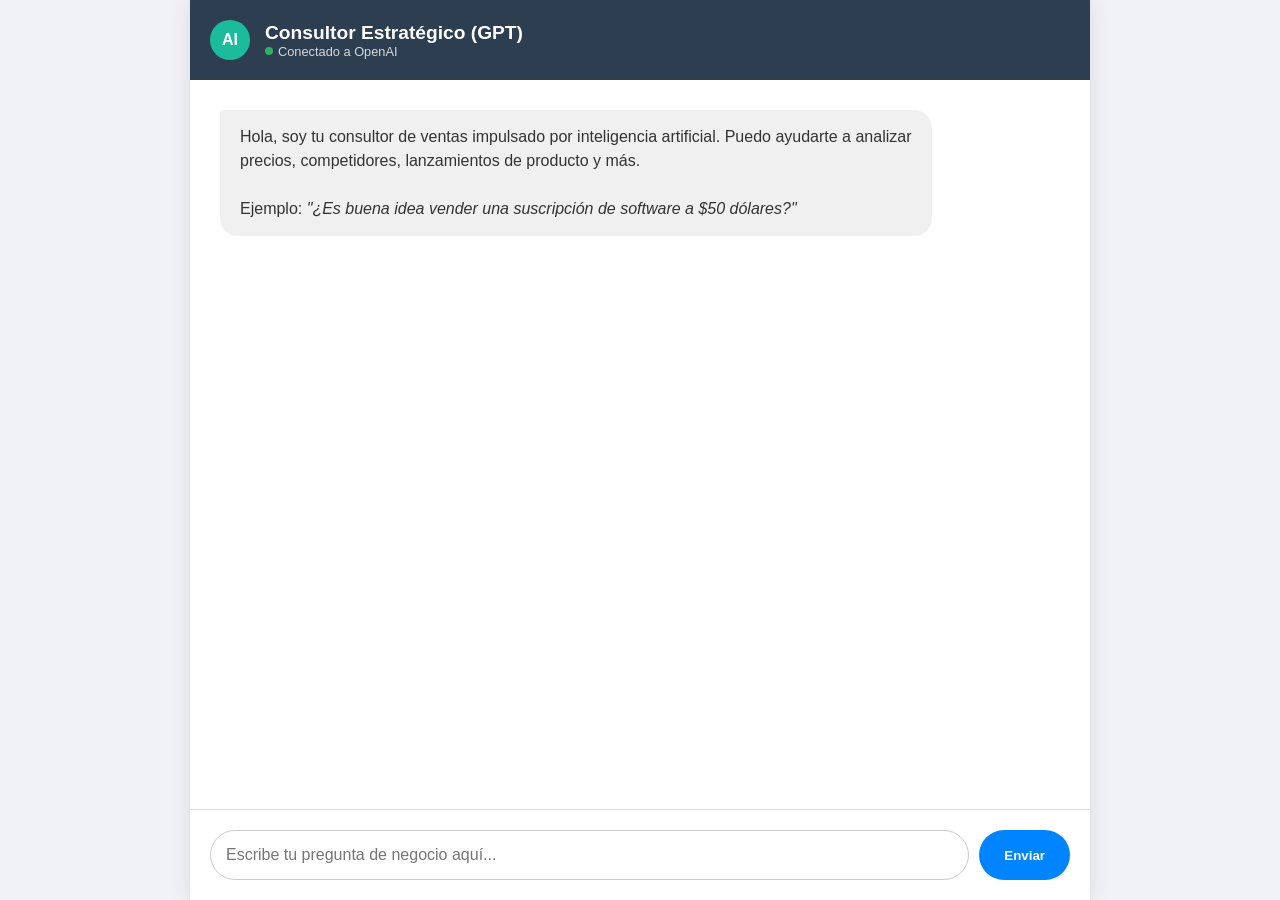
<file: codigo.html>
<!DOCTYPE html>
<html lang="es">
<head>
    <meta charset="UTF-8">
    <meta name="viewport" content="width=device-width, initial-scale=1.0">
    <title>Asistente de Ventas con IA Real</title>
    <style>
        /* --- ESTILOS GENERALES --- */
        body, html {
            margin: 0;
            padding: 0;
            height: 100%;
            font-family: 'Segoe UI', Helvetica, Arial, sans-serif;
            background-color: #f0f2f5;
        }

        .main-container {
            display: flex;
            flex-direction: column;
            height: 100%;
            max-width: 900px;
            margin: 0 auto;
            background: white;
            box-shadow: 0 0 20px rgba(0,0,0,0.1);
        }

        /* Cabecera */
        header {
            background: #2c3e50;
            color: white;
            padding: 20px;
            display: flex;
            align-items: center;
            justify-content: space-between;
        }
        .bot-avatar {
            width: 40px;
            height: 40px;
            background: #1abc9c;
            border-radius: 50%;
            display: flex;
            align-items: center;
            justify-content: center;
            font-weight: bold;
            margin-right: 15px;
        }
        .status-indicator {
            font-size: 0.8rem;
            opacity: 0.8;
            display: flex;
            align-items: center;
            gap: 5px;
        }
        .status-dot {
            width: 8px;
            height: 8px;
            background-color: #2ecc71;
            border-radius: 50%;
        }

        /* Área de Mensajes */
        #chat-history {
            flex: 1;
            padding: 30px;
            overflow-y: auto;
            background-color: #fff;
            display: flex;
            flex-direction: column;
            gap: 20px;
        }

        /* Estilos de Burbujas */
        .message-row {
            display: flex;
            align-items: flex-start;
            margin-bottom: 10px;
        }
        .message-row.user {
            flex-direction: row-reverse;
        }

        .bubble {
            max-width: 80%;
            padding: 15px 20px;
            border-radius: 18px;
            line-height: 1.5;
            font-size: 1rem;
            position: relative;
            word-wrap: break-word;
        }
        
        .bot .bubble {
            background-color: #f1f0f0;
            color: #333;
            border-top-left-radius: 2px;
        }
        
        .user .bubble {
            background-color: #0084ff;
            color: white;
            border-top-right-radius: 2px;
        }

        /* Área de Input */
        .input-area {
            padding: 20px;
            background: white;
            border-top: 1px solid #ddd;
            display: flex;
            gap: 10px;
        }
        
        input[type="text"] {
            flex: 1;
            padding: 15px;
            border: 1px solid #ccc;
            border-radius: 25px;
            font-size: 1rem;
            outline: none;
            transition: border 0.3s;
        }
        input[type="text"]:focus {
            border-color: #0084ff;
        }

        button#send-btn {
            background: #0084ff;
            color: white;
            border: none;
            padding: 0 25px;
            border-radius: 25px;
            cursor: pointer;
            font-weight: bold;
            transition: background 0.3s;
        }
        button#send-btn:hover {
            background: #0066d6;
        }

        /* Animación de escribiendo */
        .typing-indicator {
            display: none;
            padding: 10px 15px;
            background: #f1f0f0;
            border-radius: 18px;
            width: fit-content;
            margin-bottom: 10px;
            margin-left: 30px; /* Alineado con el bot */
        }
        .dot {
            height: 7px;
            width: 7px;
            background-color: #aaa;
            border-radius: 50%;
            display: inline-block;
            animation: bounce 1.4s infinite ease-in-out both;
        }
        .dot:nth-child(1) { animation-delay: -0.32s; }
        .dot:nth-child(2) { animation-delay: -0.16s; }
        
        @keyframes bounce {
            0%, 80%, 100% { transform: scale(0); }
            40% { transform: scale(1); }
        }
    </style>
</head>
<body>

<div class="main-container">
    <header>
        <div style="display:flex; align-items:center;">
            <div class="bot-avatar">AI</div>
            <div>
                <h2 style="margin:0; font-size: 1.2rem;">Consultor Estratégico (GPT)</h2>
                <div class="status-indicator">
                    <span class="status-dot"></span> Conectado a OpenAI
                </div>
            </div>
        </div>
    </header>

    <div id="chat-history">
        <!-- Mensaje de bienvenida inicial -->
        <div class="message-row bot">
            <div class="bubble">
                Hola, soy tu consultor de ventas impulsado por inteligencia artificial. Puedo ayudarte a analizar precios, competidores, lanzamientos de producto y más.<br><br>
                Ejemplo: <em>"¿Es buena idea vender una suscripción de software a $50 dólares?"</em>
            </div>
        </div>
    </div>

    <!-- Indicador de "Escribiendo..." -->
    <div style="padding: 0 30px;">
        <div class="typing-indicator" id="typing-indicator">
            <span class="dot"></span>
            <span class="dot"></span>
            <span class="dot"></span>
        </div>
    </div>

    <div class="input-area">
        <input type="text" id="user-input" placeholder="Escribe tu pregunta de negocio aquí..." autocomplete="off">
        <button id="send-btn">Enviar</button>
    </div>
</div>

<script>
    // ==========================================
    // CONFIGURACIÓN DE LA API
    // ==========================================
    // 👇 PEGA AQUÍ TU NUEVA CLAVE DE OPENAI (ENTRE LAS COMILLAS)
    const API_KEY = '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'; 
    // ==========================================

    const chatHistory = document.getElementById('chat-history');
    const userInput = document.getElementById('user-input');
    const sendBtn = document.getElementById('send-btn');
    const typingIndicator = document.getElementById('typing-indicator');

    // Configuración inicial del "Cerebro" de la IA (System Prompt)
    let messages = [
        { role: "system", content: "Eres un experto consultor de ventas, marketing y estrategia de negocios con más de 20 años de experiencia. Hablas en español. Tus respuestas deben ser profesionales, estratégicas, concisas y directas. Usa negritas para resaltar puntos clave." }
    ];

    // --- EVENTOS ---
    userInput.addEventListener('keypress', (e) => {
        if (e.key === 'Enter') handleUserMessage();
    });
    sendBtn.addEventListener('click', handleUserMessage);

    // --- LÓGICA PRINCIPAL ---
    async function handleUserMessage() {
        const text = userInput.value.trim();
        if (!text) return;

        if (API_KEY === '') {
            addMessage("⚠️ Error: No has configurado tu API Key. Edita el archivo HTML y pega tu clave en la variable API_KEY.", 'bot');
            return;
        }

        // 1. Mostrar mensaje del usuario en pantalla
        addMessage(text, 'user');
        userInput.value = '';

        // 2. Guardar pregunta en el historial (memoria de la IA)
        messages.push({ role: "user", content: text });

        // 3. Mostrar animación de "pensando"
        showTyping(true);
        scrollToBottom();

        try {
            // 4. Llamar a OpenAI
            const botResponse = await callOpenAI();
            
            // 5. Mostrar respuesta y actualizar memoria
            showTyping(false);
            addMessage(botResponse, 'bot');
            messages.push({ role: "assistant", content: botResponse });
            scrollToBottom();

        } catch (error) {
            showTyping(false);
            console.error(error);
            let errorMsg = "Hubo un error al conectar. ";
            if(error.message.includes("401")) errorMsg += "La API Key es inválida o incorrecta.";
            else if(error.message.includes("429")) errorMsg += "Has superado tu límite de crédito o saldo en OpenAI.";
            else errorMsg += error.message;
            
            addMessage(errorMsg, 'bot');
        }
    }

    // --- FUNCIÓN DE CONEXIÓN CON OPENAI ---
    async function callOpenAI() {
       const url = "https://api.groq.com/openai/v1/chat/completions";

        const response = await fetch(url, {
            method: "POST",
            headers: {
                "Content-Type": "application/json",
                "Authorization": `Bearer ${API_KEY}`
            },
            body: JSON.stringify({
                model: "llama-3.1-8b-instant", // Usa 'gpt-4' o 'gpt-4o-mini' si tienes acceso
                messages: messages,
                temperature: 0.7
            })
        });

        if (!response.ok) {
            const errData = await response.json();
            throw new Error(errData.error?.message || `Error ${response.status}`);
        }

        const data = await response.json();
        return data.choices[0].message.content;
    }

    // --- FUNCIONES DE INTERFAZ ---
    function addMessage(htmlContent, sender) {
        const row = document.createElement('div');
        row.className = `message-row ${sender}`;
        
        const bubble = document.createElement('div');
        bubble.className = 'bubble';
        
        // Formateo básico: Convertir **negritas** de Markdown a <strong> y saltos de línea a <br>
        let formatted = htmlContent
            .replace(/\*\*(.*?)\*\*/g, '<strong>$1</strong>') // Negritas
            .replace(/\n/g, '<br>'); // Saltos de línea

        bubble.innerHTML = formatted; 
        row.appendChild(bubble);
        chatHistory.appendChild(row);
    }

    function showTyping(show) {
        typingIndicator.style.display = show ? 'block' : 'none';
    }

    function scrollToBottom() {
        chatHistory.scrollTop = chatHistory.scrollHeight;
    }
</script>

</body>
</html>
</file>
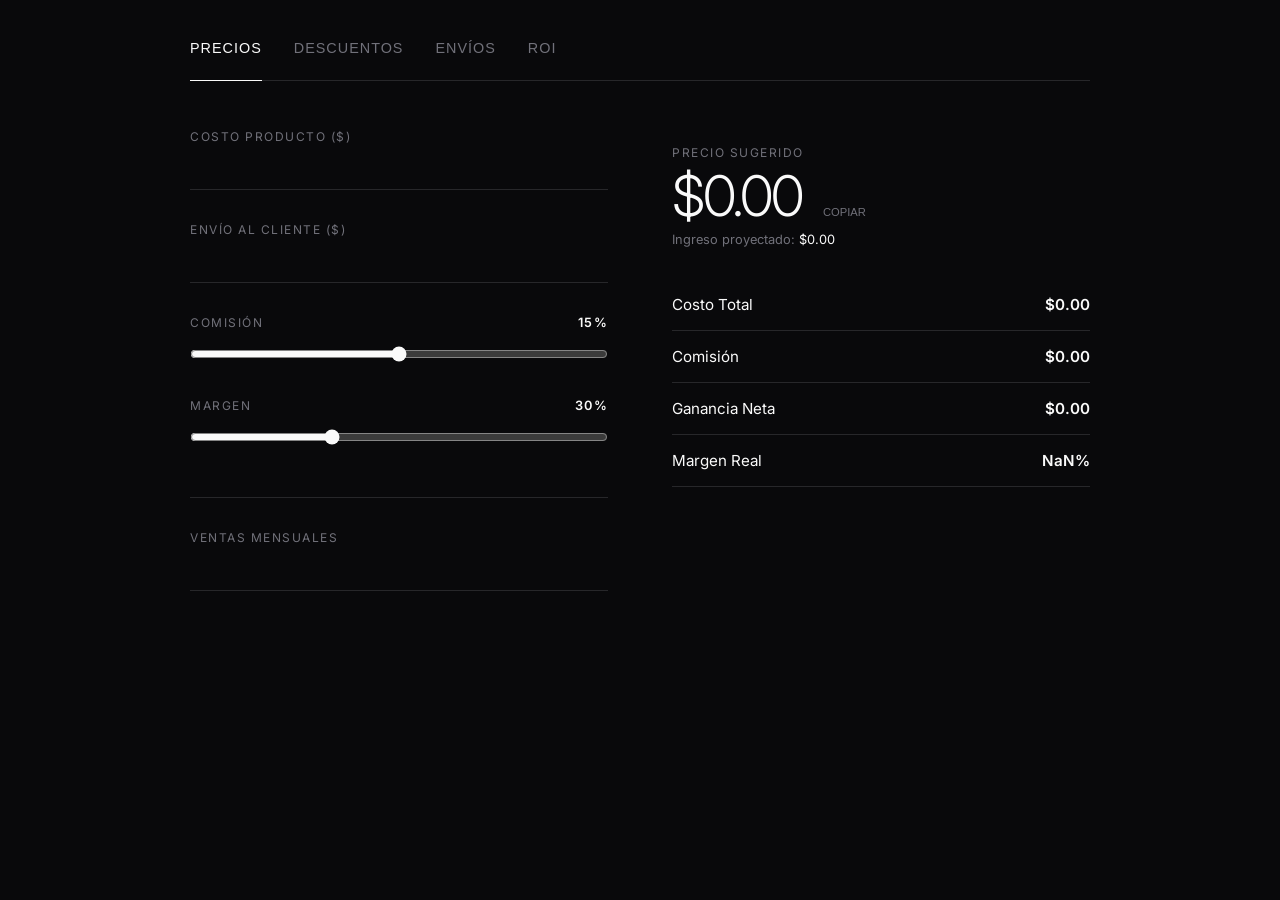
<file: herramientas.html>
<!DOCTYPE html>
<html lang="es">
<head>
  <meta charset="UTF-8">
  <meta name="viewport" content="width=device-width, initial-scale=1.0">
  <title>MarketShare</title>
  
  <!-- Fuente Limpia -->
  <link href="https://fonts.googleapis.com/css2?family=Inter:wght@300;400;600&display=swap" rel="stylesheet">

  <style>
    :root {
      --bg: #09090b; /* Casi negro */
      --card: #18181b;
      --text: #fafafa;
      --muted: #71717a;
      --accent: #e4e4e7; /* Blanco humo */
      --border: #27272a;
      --font: 'Inter', sans-serif;
    }

    * { box-sizing: border-box; margin: 0; padding: 0; outline: none; }

    body {
      background-color: var(--bg);
      color: var(--text);
      font-family: var(--font);
      min-height: 100vh;
      padding: 2rem;
      display: flex;
      justify-content: center;
    }

    .container {
      width: 100%;
      max-width: 900px;
    }

    /* --- NAV SIMPLE --- */
    nav {
      display: flex;
      gap: 2rem;
      margin-bottom: 3rem;
      border-bottom: 1px solid var(--border);
      padding-bottom: 1rem;
    }

    .nav-item {
      background: none;
      border: none;
      color: var(--muted);
      font-size: 0.9rem;
      font-weight: 500;
      cursor: pointer;
      text-transform: uppercase;
      letter-spacing: 1px;
      padding: 0.5rem 0;
      position: relative;
      transition: color 0.3s;
    }

    .nav-item:hover { color: var(--text); }
    .nav-item.active { color: var(--text); }
    .nav-item.active::after {
      content: '';
      position: absolute;
      bottom: -17px;
      left: 0;
      width: 100%;
      height: 1px;
      background: var(--text);
    }

    /* --- LAYOUT --- */
    .section { display: none; animation: fade 0.4s ease; }
    .section.active { display: block; }
    @keyframes fade { from { opacity: 0; transform: translateY(5px); } to { opacity: 1; transform: translateY(0); } }

    .grid {
      display: grid;
      grid-template-columns: 1fr 1fr;
      gap: 4rem; /* Mucho espacio para minimalismo */
      align-items: start;
    }

    @media (max-width: 768px) {
      .grid { grid-template-columns: 1fr; gap: 2rem; }
      nav { gap: 1rem; overflow-x: auto; white-space: nowrap; }
      body { padding: 1rem; }
    }

    /* --- CONTROLES (INPUTS) --- */
    .input-group { margin-bottom: 2rem; }
    
    label {
      display: block;
      font-size: 0.75rem;
      color: var(--muted);
      text-transform: uppercase;
      letter-spacing: 1.5px;
      margin-bottom: 0.5rem;
    }

    input[type="number"], select {
      width: 100%;
      background: transparent;
      border: none;
      border-bottom: 1px solid var(--border);
      color: var(--text);
      font-size: 1.1rem;
      padding: 0.5rem 0;
      font-family: var(--font);
      transition: border-color 0.2s;
    }
    
    input[type="number"]:focus, select:focus {
      border-bottom-color: var(--text);
    }

    input[type="range"] {
      width: 100%;
      margin-top: 0.5rem;
      accent-color: var(--text);
    }

    .range-val {
      float: right;
      font-size: 0.8rem;
      color: var(--text);
      font-weight: 600;
    }

    /* --- RESULTADOS (TEXT CENTRIC) --- */
    .results {
      padding-top: 1rem;
    }

    .main-result {
      font-size: 3.5rem;
      font-weight: 300;
      line-height: 1;
      margin-bottom: 0.5rem;
      letter-spacing: -2px;
    }

    .result-label {
      font-size: 0.8rem;
      color: var(--muted);
      margin-bottom: 2rem;
    }

    .detail-item {
      display: flex;
      justify-content: space-between;
      padding: 1rem 0;
      border-bottom: 1px solid var(--border);
      font-size: 0.95rem;
    }
    .detail-item span:last-child { font-weight: 600; }
    
    .detail-item.positive span:last-child { color: var(--text); }
    .detail-item.negative span:last-child { color: var(--muted); opacity: 0.7; }

    .btn-group { display: flex; gap: 1rem; margin-top: 1rem; }
    .btn-minimal {
      background: none;
      border: 1px solid var(--border);
      color: var(--muted);
      padding: 6px 12px;
      border-radius: 20px;
      font-size: 0.75rem;
      cursor: pointer;
      transition: all 0.2s;
    }
    .btn-minimal:hover { border-color: var(--text); color: var(--text); }

    .copy-btn {
      background: none;
      border: none;
      color: var(--muted);
      font-size: 0.7rem;
      cursor: pointer;
      margin-left: 10px;
      text-transform: uppercase;
    }
    .copy-btn:hover { color: var(--text); text-decoration: underline; }

  </style>
</head>
<body>

  <div class="container">
    <nav>
      <button class="nav-item active" onclick="show('precios')">Precios</button>
      <button class="nav-item" onclick="show('descuentos')">Descuentos</button>
      <button class="nav-item" onclick="show('envios')">Envíos</button>
      <button class="nav-item" onclick="show('roi')">ROI</button>
    </nav>

    <!-- PRECIOS -->
    <div id="precios" class="section active">
      <div class="grid">
        <div class="controls">
          <div class="input-group">
            <label>Costo Producto ($)</label>
            <input type="number" id="p-costo" oninput="calc()">
          </div>
          <div class="input-group">
            <label>Envío al Cliente ($)</label>
            <input type="number" id="p-envio" oninput="calc()">
          </div>
          <div class="input-group">
            <label>Comisión <span class="range-val" id="p-comision-val">15%</span></label>
            <input type="range" id="p-comision" min="0" max="30" value="15" oninput="calc()">
          </div>
          <div class="input-group">
            <label>Margen <span class="range-val" id="p-margen-val">30%</span></label>
            <input type="range" id="p-margen" min="0" max="90" value="30" oninput="calc()">
          </div>
          <div class="input-group" style="margin-top: 3rem; border-top: 1px solid var(--border); padding-top: 2rem;">
            <label>Ventas Mensuales</label>
            <input type="number" id="p-ventas" oninput="calc()">
          </div>
        </div>
        
        <div class="results">
          <label>Precio Sugerido</label>
          <div class="main-result" id="p-precio-final">$0.00 <button class="copy-btn" onclick="copy('p-precio-final')">Copiar</button></div>
          <div class="result-label">Ingreso proyectado: <span id="p-r-mensual" style="color:var(--text)">$0</span></div>

          <div class="detail-item">
            <span>Costo Total</span>
            <span id="p-r-costo">$0.00</span>
          </div>
          <div class="detail-item">
            <span>Comisión</span>
            <span id="p-r-comision">$0.00</span>
          </div>
          <div class="detail-item">
            <span>Ganancia Neta</span>
            <span id="p-r-ganancia">$0.00</span>
          </div>
          <div class="detail-item">
            <span>Margen Real</span>
            <span id="p-r-margen">0%</span>
          </div>
        </div>
      </div>
    </div>

    <!-- DESCUENTOS -->
    <div id="descuentos" class="section">
      <div class="grid">
        <div class="controls">
          <div class="input-group">
            <label>Precio Actual ($)</label>
            <input type="number" id="d-precio" oninput="calc()">
          </div>
          <div class="input-group">
            <label>Tu Costo ($)</label>
            <input type="number" id="d-costo" oninput="calc()">
          </div>
          <div class="input-group">
            <label>Descuento <span class="range-val" id="d-desc-val">20%</span></label>
            <input type="range" id="d-desc" min="0" max="80" value="20" oninput="calc()">
          </div>
          <div class="btn-group">
            <button class="btn-minimal" onclick="set('d-desc', 10)">10%</button>
            <button class="btn-minimal" onclick="set('d-desc', 20)">20%</button>
            <button class="btn-minimal" onclick="set('d-desc', 50)">50%</button>
          </div>
        </div>
        <div class="results">
          <label>Nuevo Precio</label>
          <div class="main-result" id="d-precio-final">$0.00</div>
          <div class="result-label">Ahorro para cliente: <span id="d-r-ahorro">$0</span></div>

          <div class="detail-item">
            <span>Ganancia Actual</span>
            <span id="d-r-ganancia">$0.00</span>
          </div>
          <div class="detail-item">
            <span>Margen Resultante</span>
            <span id="d-r-margen">0%</span>
          </div>
          <div class="detail-item">
            <span>Estado</span>
            <span id="d-r-viable">-</span>
          </div>
        </div>
      </div>
    </div>

    <!-- ENVIOS -->
    <div id="envios" class="section">
      <div class="grid">
        <div class="controls">
          <div class="input-group">
            <label>Peso (kg)</label>
            <input type="number" id="e-peso" step="0.1" oninput="calc()">
          </div>
          <div class="input-group">
            <label>Dimensiones (cm)</label>
            <div style="display:flex; gap:10px;">
              <input type="number" id="e-l" placeholder="L" oninput="calc()">
              <input type="number" id="e-a" placeholder="A" oninput="calc()">
              <input type="number" id="e-h" placeholder="H" oninput="calc()">
            </div>
          </div>
          <div class="input-group">
            <label>Zona</label>
            <select id="e-zona" onchange="calc()">
              <option value="local">Local</option>
              <option value="regional">Regional</option>
              <option value="nacional">Nacional</option>
            </select>
          </div>
          <div class="input-group">
            <label>Precio Venta ($)</label>
            <input type="number" id="e-precio-prod" oninput="calc()">
          </div>
        </div>
        <div class="results">
          <label>Costo Envío</label>
          <div class="main-result" id="e-costo">—</div>
          <div class="result-label">Precio Mínimo Recomendado: <span id="e-umbral">—</span></div>

          <div class="detail-item">
            <span>Peso Facturable</span>
            <span id="e-facturable">0 kg</span>
          </div>
          <div class="detail-item">
            <span>Impacto en Margen</span>
            <span id="e-impacto">—</span>
          </div>
        </div>
      </div>
    </div>

    <!-- ROI -->
    <div id="roi" class="section">
      <div class="grid">
        <div class="controls">
          <div class="input-group">
            <label>Inversión ($)</label>
            <input type="number" id="r-inversion" oninput="calc()">
          </div>
          <div class="input-group">
            <label>Ingresos ($)</label>
            <input type="number" id="r-ingresos" oninput="calc()">
          </div>
          <div class="input-group">
            <label>Costos Ops ($)</label>
            <input type="number" id="r-costos" oninput="calc()">
          </div>
        </div>
        <div class="results">
          <label>Retorno (ROI)</label>
          <div class="main-result" id="r-roi-final">0%</div>
          <div class="result-label">Ganancia Neta: <span id="r-ganancia">$0</span></div>

          <div class="detail-item">
            <span>Por cada $1 invertido</span>
            <span id="r-por-peso">$0.00</span>
          </div>
          <div class="detail-item">
            <span>Veredicto</span>
            <span id="r-viable">—</span>
          </div>
        </div>
      </div>
    </div>

  </div>

  <script>
    // --- LOCALSTORAGE ---
    document.querySelectorAll('input, select').forEach(el => {
      const saved = localStorage.getItem(el.id);
      if(saved) el.value = saved;
      el.addEventListener('input', () => localStorage.setItem(el.id, el.value));
    });

    // --- NAV ---
    function show(id) {
      document.querySelectorAll('.section').forEach(s => s.classList.remove('active'));
      document.querySelectorAll('.nav-item').forEach(n => n.classList.remove('active'));
      document.getElementById(id).classList.add('active');
      event.target.classList.add('active');
    }
    function copy(id) {
      navigator.clipboard.writeText(document.getElementById(id).innerText.replace('Copiar', ''));
    }
    function set(id, val) { document.getElementById(id).value = val; calc(); }

    // --- UTILS ---
    const $ = id => document.getElementById(id);
    const fmt = n => '$' + parseFloat(n).toFixed(2).replace(/\B(?=(\d{3})+(?!\d))/g, ",");
    const pct = n => parseFloat(n).toFixed(1) + '%';

    function calc() {
      // PRECIOS
      const pc = parseFloat($('p-costo').value) || 0;
      const pe = parseFloat($('p-envio').value) || 0;
      const pcom = parseFloat($('p-comision').value) || 0;
      const pmarg = parseFloat($('p-margen').value) || 0;
      const pventas = parseFloat($('p-ventas').value) || 0;
      
      $('p-comision-val').innerText = pcom + '%';
      $('p-margen-val').innerText = pmarg + '%';

      const costoTotal = pc + pe;
      const divisor = 1 - ((pcom + pmarg)/100);
      const precio = divisor > 0 ? costoTotal / divisor : 0;
      const com = precio * (pcom/100);
      const ganancia = precio - costoTotal - com;
      const margenR = (ganancia/precio)*100;

      $('p-precio-final').innerHTML = fmt(precio) + ' <button class="copy-btn" onclick="copy(\'p-precio-final\')">Copiar</button>';
      $('p-r-costo').innerText = fmt(costoTotal);
      $('p-r-comision').innerText = fmt(com);
      $('p-r-ganancia').innerText = fmt(ganancia);
      $('p-r-margen').innerText = pct(margenR);
      $('p-r-mensual').innerText = fmt(ganancia * pventas);

      // DESCUENTOS
      const dpr = parseFloat($('d-precio').value) || 0;
      const dco = parseFloat($('d-costo').value) || 0;
      const ddes = parseFloat($('d-desc').value) || 0;
      $('d-desc-val').innerText = ddes + '%';

      const dFinal = dpr * (1 - ddes/100);
      const dGan = dFinal - dco;
      const dMar = dFinal > 0 ? (dGan/dFinal)*100 : 0;

      $('d-precio-final').innerText = fmt(dFinal);
      $('d-r-ahorro').innerText = fmt(dpr - dFinal);
      $('d-r-ganancia').innerText = fmt(dGan);
      $('d-r-margen').innerText = pct(dMar);
      $('d-r-viable').innerText = dGan > 0 ? (dMar > 15 ? 'Excelente' : 'Riesgoso') : 'Pérdida';
      $('d-r-viable').className = dGan > 0 ? 'positive' : 'negative';

      // ENVIOS
      const ep = parseFloat($('e-peso').value) || 0;
      const el = parseFloat($('e-l').value) || 0;
      const ea = parseFloat($('e-a').value) || 0;
      const eh = parseFloat($('e-h').value) || 0;
      const ez = $('e-zona').value;
      const eprice = parseFloat($('e-precio-prod').value) || 0;

      const vol = (el*ea*eh)/5000;
      const fact = Math.max(ep, vol);
      let base = ez==='local'?5:ez==='regional'?10:15;
      const costoE = base + (Math.max(0,fact-1)*5);

      $('e-costo').innerText = fmt(costoE);
      $('e-facturable').innerText = fact.toFixed(1) + ' kg';
      $('e-umbral').innerText = fmt(eprice + costoE);
      
      const imp = (costoE/eprice)*100;
      $('e-impacto').innerText = '-' + pct(imp);
      $('e-impacto').className = imp > 20 ? 'negative' : 'positive';

      // ROI
      const ri = parseFloat($('r-inversion').value) || 0;
      const ring = parseFloat($('r-ingresos').value) || 0;
      const rc = parseFloat($('r-costos').value) || 0;

      const g = ring - rc - ri;
      const roi = ri > 0 ? (g/ri)*100 : 0;
      
      $('r-roi-final').innerText = pct(roi);
      $('r-ganancia').innerText = fmt(g);
      $('r-por-peso').innerText = '$' + (ri>0?((ring-rc)/ri).toFixed(2):0);
      $('r-viable').innerText = roi > 20 ? 'Rentable' : (roi > 0 ? 'Bajo' : 'Pérdida');
    }
    calc();
  </script>
</body>
</html>
</file>
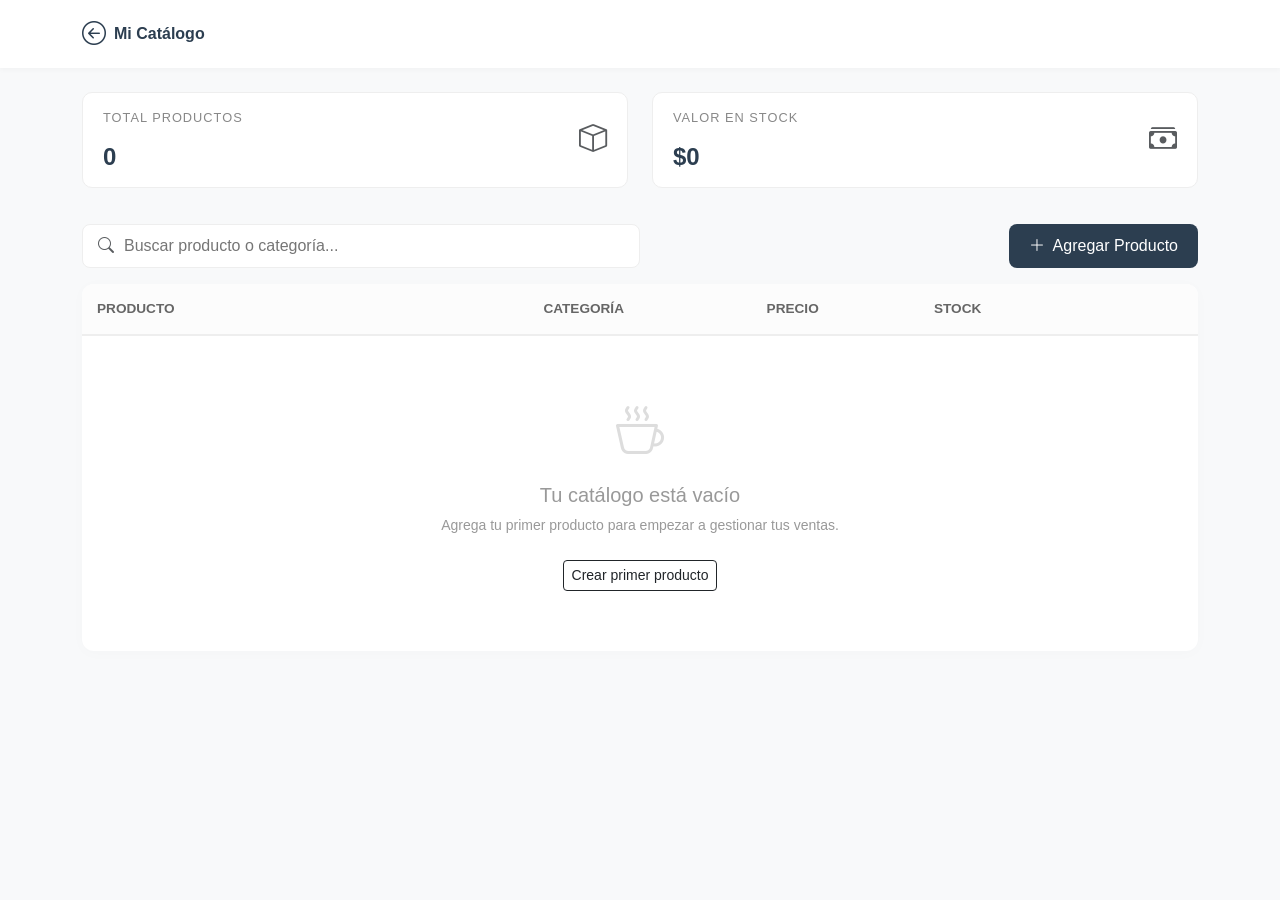
<file: inventario.html>
<!DOCTYPE html>
<html lang="es">
<head>
    <meta charset="UTF-8">
    <meta name="viewport" content="width=device-width, initial-scale=1.0">
    <title>Catálogo de Ventas | MarketShare</title>
    <link href="https://cdn.jsdelivr.net/npm/bootstrap@5.3.2/dist/css/bootstrap.min.css" rel="stylesheet">
    <link rel="stylesheet" href="https://cdn.jsdelivr.net/npm/bootstrap-icons@1.11.1/font/bootstrap-icons.css">
    <style>
        :root {
            --bg-color: #f8f9fa;
            --primary-dark: #2c3e50;
            --accent-color: #3498db;
        }

        body {
            font-family: 'Segoe UI', Roboto, sans-serif;
            background-color: var(--bg-color);
            color: #333;
        }

        /* Navbar */
        .navbar {
            background: white;
            box-shadow: 0 2px 5px rgba(0,0,0,0.03);
            padding: 1rem 0;
        }
        .brand {
            font-weight: 700;
            color: var(--primary-dark);
            text-decoration: none;
            display: flex;
            align-items: center;
        }

        /* Stats Cards */
        .stat-card {
            background: white;
            border: 1px solid #eee;
            border-radius: 10px;
            padding: 15px 20px;
            display: flex;
            justify-content: space-between;
            align-items: center;
            margin-bottom: 20px;
        }
        .stat-value {
            font-size: 1.5rem;
            font-weight: 700;
            color: var(--primary-dark);
            margin: 0;
        }
        .stat-label {
            color: #888;
            font-size: 0.8rem;
            text-transform: uppercase;
            letter-spacing: 1px;
        }

        /* Table Area */
        .table-container {
            background: white;
            border-radius: 12px;
            padding: 0; /* Padding inside thead/tbody instead */
            box-shadow: 0 2px 15px rgba(0,0,0,0.02);
            overflow: hidden; /* For rounded corners */
        }

        /* Minimalist Table */
        .table {
            margin-bottom: 0;
        }
        .table thead th {
            background-color: #fcfcfc;
            border-bottom: 2px solid #eee;
            font-weight: 600;
            font-size: 0.85rem;
            text-transform: uppercase;
            color: #666;
            padding: 15px;
        }
        .table tbody td {
            padding: 15px;
            vertical-align: middle;
            border-bottom: 1px solid #f5f5f5;
            color: #444;
        }
        .table tbody tr:last-child td {
            border-bottom: none;
        }
        .price-tag {
            font-weight: 600;
            color: #27ae60; /* Verde dinero */
        }

        /* Badges */
        .badge-stock-ok {
            background-color: #e8f5e9;
            color: #2e7d32;
            font-size: 0.8rem;
            padding: 5px 10px;
            border-radius: 4px;
        }
        .badge-stock-low {
            background-color: #ffebee;
            color: #c62828;
            font-size: 0.8rem;
            padding: 5px 10px;
            border-radius: 4px;
            font-weight: 600;
        }

        /* Buttons & Inputs */
        .btn-primary-custom {
            background-color: var(--primary-dark);
            color: white;
            border: none;
            border-radius: 8px;
            padding: 10px 20px;
            font-weight: 500;
        }
        .btn-primary-custom:hover {
            background-color: #1a252f;
            color: white;
        }

        .btn-icon {
            color: #cbd5e0;
            border: none;
            background: transparent;
            transition: 0.2s;
        }
        .btn-icon:hover {
            color: #e53e3e;
        }

        .search-box {
            background: #fff;
            border-radius: 8px;
            padding: 8px 15px;
            border: 1px solid #eee;
            display: flex;
            align-items: center;
        }
        .search-box input {
            border: none;
            outline: none;
            padding-left: 10px;
            width: 100%;
        }

        /* Empty State */
        .empty-state {
            padding: 60px 20px;
            text-align: center;
            color: #999;
        }
        .empty-state i {
            font-size: 3rem;
            color: #ddd;
            margin-bottom: 15px;
            display: block;
        }
    </style>
</head>
<body>

    <!-- Navbar -->
    <nav class="navbar navbar-expand-lg">
        <div class="container">
            <a href="Dashboard.html" class="brand">
                <i class="bi bi-arrow-left-circle me-2 fs-4"></i> 
                <span>Mi Catálogo</span>
            </a>
        </div>
    </nav>

    <div class="container my-4">
        
        <!-- Stats Dashboard -->
        <div class="row">
            <div class="col-md-6 mb-3">
                <div class="stat-card">
                    <div>
                        <p class="stat-label">Total Productos</p>
                        <h4 class="stat-value" id="total-items">0</h4>
                    </div>
                    <i class="bi bi-box fs-3 text-muted"></i>
                </div>
            </div>
            <div class="col-md-6 mb-3">
                <div class="stat-card">
                    <div>
                        <p class="stat-label">Valor en Stock</p>
                        <h4 class="stat-value" id="total-value">$0</h4>
                    </div>
                    <i class="bi bi-cash-stack fs-3 text-muted"></i>
                </div>
            </div>
        </div>

        <!-- Controls -->
        <div class="d-flex justify-content-between align-items-center mb-3">
            <div class="search-box w-50">
                <i class="bi bi-search text-muted"></i>
                <input type="text" id="searchInput" placeholder="Buscar producto o categoría...">
            </div>
            <button class="btn-primary-custom" data-bs-toggle="modal" data-bs-target="#addProductModal">
                <i class="bi bi-plus-lg me-2"></i>Agregar Producto
            </button>
        </div>

        <!-- Table Container -->
        <div class="table-container">
            <table class="table table-hover w-100">
                <thead>
                    <tr>
                        <th style="width: 40%">Producto</th>
                        <th style="width: 20%">Categoría</th>
                        <th style="width: 15%">Precio</th>
                        <th style="width: 15%">Stock</th>
                        <th style="width: 10%" class="text-end"></th>
                    </tr>
                </thead>
                <tbody id="inventory-body">
                    <!-- Las filas se insertan aquí -->
                </tbody>
            </table>

            <!-- Empty State (Se muestra cuando no hay productos) -->
            <div id="empty-state" class="empty-state">
                <i class="bi bi-cup-hot"></i>
                <h5>Tu catálogo está vacío</h5>
                <p class="small">Agrega tu primer producto para empezar a gestionar tus ventas.</p>
                <button class="btn btn-sm btn-outline-dark mt-2" data-bs-toggle="modal" data-bs-target="#addProductModal">
                    Crear primer producto
                </button>
            </div>
        </div>

    </div>

    <!-- Modal Agregar Producto -->
    <div class="modal fade" id="addProductModal" tabindex="-1" aria-hidden="true">
        <div class="modal-dialog modal-dialog-centered">
            <div class="modal-content border-0 shadow-sm">
                <div class="modal-header border-0 pb-0">
                    <h5 class="modal-title fw-bold">Nuevo Producto</h5>
                    <button type="button" class="btn-close" data-bs-dismiss="modal"></button>
                </div>
                <div class="modal-body">
                    <form id="productForm">
                        <div class="mb-3">
                            <label class="form-label small text-muted">Nombre del producto</label>
                            <input type="text" class="form-control bg-light border-0 py-2" id="prodName" required placeholder="Ej. Auriculares Bluetooth">
                        </div>
                        <div class="mb-3">
                            <label class="form-label small text-muted">Categoría</label>
                            <select class="form-select bg-light border-0 py-2" id="prodCategory">
                                <option value="General">General</option>
                                <option value="Tecnología">Tecnología</option>
                                <option value="Hogar">Hogar</option>
                                <option value="Ropa">Ropa</option>
                                <option value="Servicios">Servicios</option>
                            </select>
                        </div>
                        <div class="row">
                            <div class="col-6 mb-3">
                                <label class="form-label small text-muted">Precio Venta ($)</label>
                                <input type="number" class="form-control bg-light border-0 py-2" id="prodPrice" required placeholder="0.00">
                            </div>
                            <div class="col-6 mb-3">
                                <label class="form-label small text-muted">Stock Disponible</label>
                                <input type="number" class="form-control bg-light border-0 py-2" id="prodStock" required placeholder="0">
                            </div>
                        </div>
                        <div class="d-grid mt-2">
                            <button type="submit" class="btn btn-primary-custom py-2">Guardar Producto</button>
                        </div>
                    </form>
                </div>
            </div>
        </div>
    </div>

    <script src="https://cdn.jsdelivr.net/npm/bootstrap@5.3.2/dist/js/bootstrap.bundle.min.js"></script>
    <script>
        // --- INICIALIZACIÓN VACÍA (Para el vendedor) ---
        let inventory = []; 

        const tbody = document.getElementById('inventory-body');
        const emptyState = document.getElementById('empty-state');

        function renderTable(data = inventory) {
            tbody.innerHTML = '';
            
            // Manejo del estado vacío
            if (data.length === 0) {
                emptyState.style.display = 'block';
            } else {
                emptyState.style.display = 'none';
            }

            data.forEach(item => {
                const stockLevel = parseInt(item.stock);
                let badgeHTML = '<span class="badge-stock-ok">Disponible</span>';
                
                if (stockLevel === 0) {
                    badgeHTML = '<span class="badge-stock-low">Agotado</span>';
                } else if (stockLevel < 5) {
                    badgeHTML = '<span class="badge-stock-low">Últimos (' + stockLevel + ')</span>';
                }

                const row = document.createElement('tr');
                row.innerHTML = `
                    <td>
                        <div class="fw-bold text-dark">${item.name}</div>
                    </td>
                    <td><span class="text-muted small text-uppercase">${item.category}</span></td>
                    <td><span class="price-tag">$${parseFloat(item.price).toLocaleString('es-ES')}</span></td>
                    <td>${item.stock}</td>
                    <td class="text-end">
                        <button class="btn-icon" onclick="deleteProduct(${item.id})">
                            <i class="bi bi-trash3"></i>
                        </button>
                    </td>
                `;
                tbody.appendChild(row);
            });

            updateStats();
        }

        function updateStats() {
            const totalItems = inventory.length;
            const totalValue = inventory.reduce((acc, curr) => acc + (curr.price * curr.stock), 0);

            document.getElementById('total-items').textContent = totalItems;
            document.getElementById('total-value').textContent = '$' + totalValue.toLocaleString('es-ES');
        }

        // Agregar Producto
        document.getElementById('productForm').addEventListener('submit', function(e) {
            e.preventDefault();
            
            const newProduct = {
                id: Date.now(),
                name: document.getElementById('prodName').value,
                category: document.getElementById('prodCategory').value,
                price: document.getElementById('prodPrice').value,
                stock: document.getElementById('prodStock').value
            };

            inventory.unshift(newProduct); // Agregar al inicio
            renderTable();
            
            // Cerrar modal
            const modalEl = document.getElementById('addProductModal');
            const modal = bootstrap.Modal.getInstance(modalEl);
            modal.hide();
            this.reset();
        });

        // Eliminar Producto
        window.deleteProduct = function(id) {
            if(confirm('¿Eliminar este producto del catálogo?')) {
                inventory = inventory.filter(item => item.id !== id);
                renderTable();
            }
        };

        // Buscador
        document.getElementById('searchInput').addEventListener('keyup', function(e) {
            const term = e.target.value.toLowerCase();
            const filtered = inventory.filter(item => 
                item.name.toLowerCase().includes(term) || 
                item.category.toLowerCase().includes(term)
            );
            renderTable(filtered);
        });

        // Render inicial (Vacío)
        renderTable();
    </script>
</body>
</html>
</file>
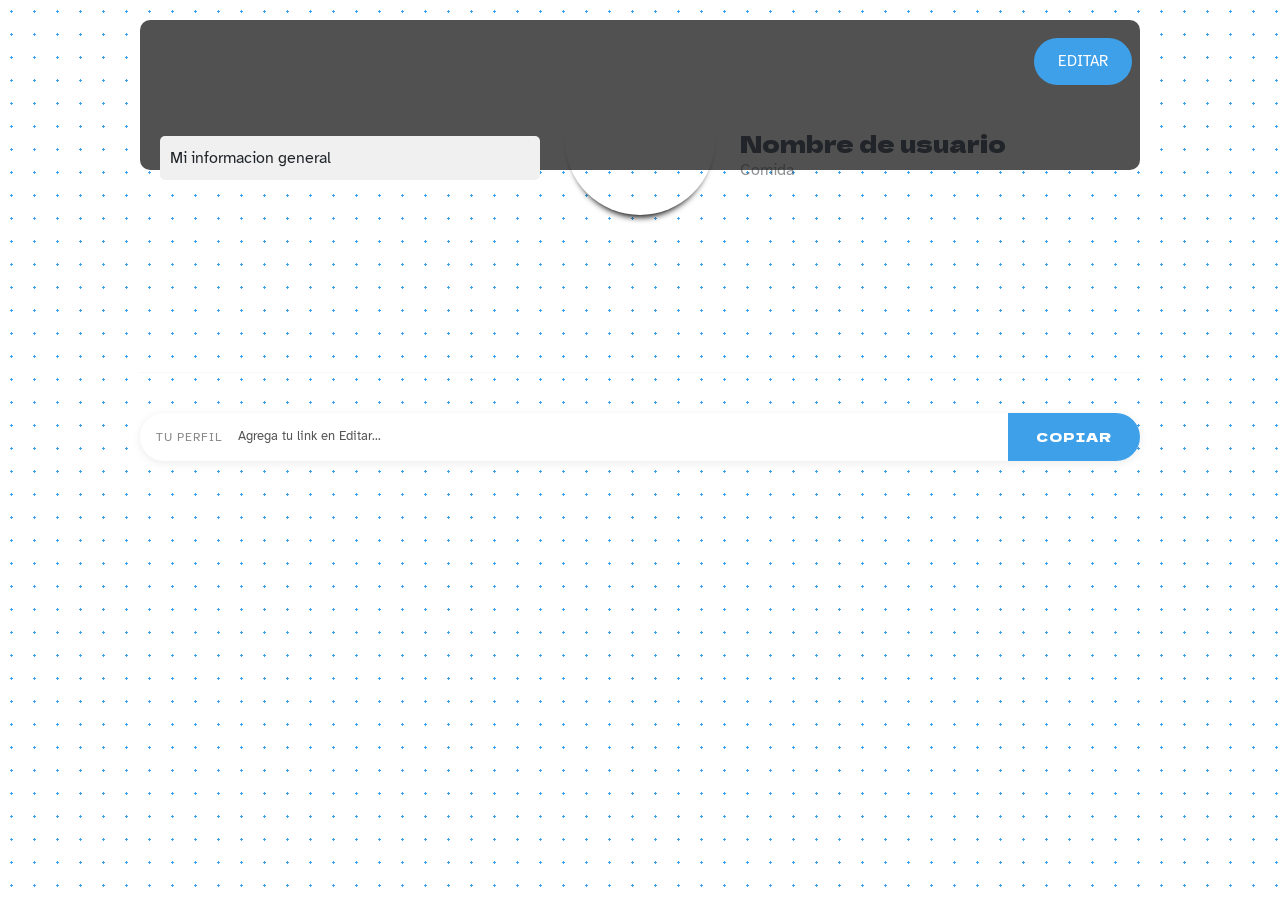
<file: Perfil.html>
<!DOCTYPE html>
<html lang="es">
<head>
    <meta charset="UTF-8">
    <meta name="viewport" content="width=device-width, initial-scale=1.2">
    <link href="https://fonts.googleapis.com/css2?family=Dela+Gothic+One&display=swap" rel="stylesheet">
    <link href="https://fonts.googleapis.com/css2?family=Atkinson+Hyperlegible:ital,wght@0,400;0,700;1,400;1,700&display=swap" rel="stylesheet">
    <link href="https://cdn.jsdelivr.net/npm/bootstrap@5.3.3/dist/css/bootstrap.min.css" rel="stylesheet">
    <title>Perfil</title>
    <style>
        * { box-sizing: border-box; margin: 0; padding: 0; }
        body { font-family: "Atkinson Hyperlegible", sans-serif; background-color: #ffffff;
opacity: 1;
background-image: radial-gradient(#3ea0e9 1.1500000000000001px, #ffffff 1.1500000000000001px);
background-size: 23px 23px;}



        /* ── CONTENEDOR PRINCIPAL ── */
        .pagina {
            width: 1000px;
            margin: 0 auto;
            padding: 20px 0 60px;
            position: relative;
        }

        .banner {
            background: #515151;
            height: 150px;
            border-radius: 10px;
            position: relative;
            z-index: -1;
        }

        .profile-picture {
            height: 150px; width: 150px;
            position: absolute; overflow: hidden;
            background: url('https://qph.cf2.quoracdn.net/main-qimg-f32f85d21d59a5540948c3bfbce52e68') center/cover;
            box-shadow: 0 8px 6px -6px black;
            border-radius: 100%;
            left: 50%; transform: translateX(-50%);
            top: 12%;
        }
        .file-uploader {
            opacity: 0; height: 100%; width: 100%;
            cursor: pointer; position: absolute; top: 0; left: 0;
        }
        .upload-icon {
            position: absolute; top: 45%; left: 50%;
            transform: translate(-50%, -50%);
            opacity: 0; transition: opacity 0.3s ease;
            color: #ccc; font-size: 28px; font-style: normal;
        }
        .profile-picture:hover .upload-icon { opacity: 1; }

        /* TEXTOS */
        #edicion { display: none; }

        .nombre {
            font-family: "Dela Gothic One", sans-serif;
            font-size: 24px;
            position: absolute;
            left: 60%; top: 23%;
        }
        .tag {
            font-family: "Atkinson Hyperlegible", sans-serif;
            position: absolute;
            left: 60%; top: 29%;
            opacity: 50%;
        }
        .desc {
            font-family: "Atkinson Hyperlegible", sans-serif;
            position: absolute;
            left: 2%; top: 25%;
            padding: 10px;
            background-color: #f0f0f0;
            border-radius: 5px;
            width: 380px;
            max-height: 100px;
            overflow: hidden;
        }
        .EDITAR {
            position: absolute;
            right: 0; top: 30px;
        }
        .divididor {
            border: none;
            border-top: 0.5px solid rgba(0,0,0,0.1);
            margin: 12px 0;
            position: relative;
            bottom: -190px;
        }

        /* COPIAR LINK */
        .copy-section {
            display: flex;
            align-items: center;
            margin-top: 230px;
            margin-bottom: 24px;
            background: #fff;
            border-radius: 30px;
            box-shadow: 0 2px 10px rgba(0,0,0,0.08);
            overflow: hidden;
        }
        .copy-label {
            font-family: "Atkinson Hyperlegible", sans-serif;
            font-size: 12px; color: #888;
            text-transform: uppercase; letter-spacing: 1px;
            padding: 0 16px; white-space: nowrap;
        }
        #url-display {
            flex: 1; font-size: 13px; color: #555;
            padding: 14px 0; overflow: hidden;
            text-overflow: ellipsis; white-space: nowrap;
            background: transparent; border: none; outline: none; cursor: default;
        }
        .copy-btn {
            background-color: #3ea0e9; color: #fff;
            border: none; padding: 14px 28px;
            font-family: "Dela Gothic One", sans-serif;
            font-size: 13px; letter-spacing: 1px;
            cursor: pointer; margin: 0;
            text-transform: uppercase;
            transition: background .15s; white-space: nowrap;
            border-radius: 0;
        }
        .copy-btn:hover { background-color: #42a8f6; }
        .copy-btn.copiado { background-color: #4caf50; }

        /* FORMULARIO */
        .formulario {
            display: flex; flex-direction: column;
            align-items: center;
            width: 460px; padding: 24px;
            background-color: #f5f5f5;
            box-shadow: 0 0 20px rgba(0,0,0,0.2);
            margin: 20px auto 0; border-radius: 10px;
        }
        .formulario h2 {
            font-family: "Dela Gothic One", sans-serif;
            margin-bottom: 20px; color: #404040;
        }
        .formulario label {
            font-family: "Atkinson Hyperlegible", sans-serif;
            color: #404040; align-self: flex-start;
            margin-bottom: 4px; margin-left: 4px;
        }
        .formulario input[type="text"],
        .formulario input[type="url"] {
            background-color: #f1f1f1;
            padding: 12px 16px; margin-bottom: 14px;
            border: 0; border-radius: 10px;
            color: #404040; outline: none; font-size: 15px;
            width: 100%;
        }
        button {
            background-color: #3ea0e9; color: #fff;
            text-transform: uppercase; cursor: pointer;
            border-radius: 25px; outline: none;
            font-size: 15px; padding: 12px 24px;
            margin: 8px; border: 0;
        }
        button:hover { background-color: #42a8f6; }

        .link-row {
            display: flex; align-items: center;
            gap: 8px; width: 100%; margin-bottom: 8px;
        }
        .link-row input {
            flex: 1; margin-bottom: 0 !important;
            padding: 10px 12px !important; font-size: 13px !important;
        }
        .btn-remove {
            flex-shrink: 0;
            background-color: #e0e0e0; color: #555;
            border: 0; border-radius: 50%;
            width: 32px; height: 32px;
            font-size: 14px; cursor: pointer;
            display: flex; align-items: center; justify-content: center;
            padding: 0; margin: 0;
        }
        .btn-remove:hover { background-color: #f08080; color: #fff; }
        .links-container-wrap { width: 100%; margin-bottom: 8px; }
        .botones { display: flex; justify-content: center; margin-top: 8px; }

        /* CARDS */
        .cards-section {
            display: grid;
            grid-template-columns: repeat(auto-fill, minmax(300px, 1fr));
            gap: 20px;
        }

        .card.text-bg-dark {
            height: 200px; text-decoration: none;
            overflow: hidden;
            transition: transform .15s, box-shadow .15s;
            border: none; border-radius: 12px;
        }
        .card.text-bg-dark:hover {
            transform: translateY(-4px);
            box-shadow: 0 10px 28px rgba(0,0,0,0.28);
        }
        .card.text-bg-dark .card-img {
            width: 100%; height: 100%;
            object-fit: cover; filter: brightness(0.52);
        }
        .card.text-bg-dark .card-img-overlay {
            display: flex; flex-direction: column;
            justify-content: flex-end; padding: 16px;
        }
        .card-title {
            font-family: "Dela Gothic One", sans-serif;
            font-size: 16px; margin-bottom: 4px;
            white-space: nowrap; overflow: hidden; text-overflow: ellipsis;
        }
        .card-text {
            font-size: 12px; opacity: 0.8;
            display: -webkit-box; -webkit-line-clamp: 2;
            -webkit-box-orient: vertical; overflow: hidden;
        }
        .card-text small { font-size: 11px; opacity: 0.65; }

        .card-skeleton {
            height: 200px; border-radius: 12px;
            background: #e0e0e0; position: relative; overflow: hidden;
        }
        .card-skeleton::after {
            content: ''; position: absolute; inset: 0;
            background: linear-gradient(90deg, transparent 0%, rgba(255,255,255,0.5) 50%, transparent 100%);
            animation: shimmer 1.2s infinite;
        }
        @keyframes shimmer { from { transform: translateX(-100%); } to { transform: translateX(100%); } }
    </style>
</head>
<body>
<div class="pagina">

    <div class="banner"></div>

    <div class="profile-picture" id="profile-picture">
        <i class="upload-icon">+</i>
        <input class="file-uploader" type="file" onchange="upload()" accept="image/*"/>
    </div>

    <!-- VISTA -->
    <div id="vista">
        <p class="nombre" id="nombre-texto">Nombre de usuario</p>
        <p class="tag"    id="nombre-tag">Comida</p>
        <p class="desc"   id="desc-texto">Mi informacion general</p>
        <div class="EDITAR">
            <button type="button" onclick="mostrarEdicion()">Editar</button>
        </div>
        <hr class="divididor">
    </div>

    <!-- EDICIÓN -->
    <div id="edicion">
        <div class="formulario">
            <h2>Edicion de perfil</h2>

            <label for="nombre-input">NOMBRE</label>
            <input id="nombre-input" type="text" value="Juan">

            <label for="nombre-etiqueta">TIPO DE NEGOCIO</label>
            <input id="nombre-etiqueta" type="text" value="Comida">

            <label for="desc-input">DESCRIPCION</label>
            <input id="desc-input" type="text" maxlength="100" value="Mi informacion general">

            <label for="url-input">LINK DEL PERFIL</label>
            <input id="url-input" type="url" placeholder="https://mipagina.com/miperfil">

            <h2 style="margin-top:10px;">Links</h2>
            <div class="links-container-wrap">
                <div id="links-container">
                    <div class="link-row">
                        <input type="text" placeholder="Nombre" value="Instagram">
                        <input type="url"  placeholder="https://..." value="https://www.instagram.com/">
                        <button class="btn-remove" type="button" onclick="removeLink(this)">✕</button>
                    </div>
                    <div class="link-row">
                        <input type="text" placeholder="Nombre" value="Tiktok">
                        <input type="url"  placeholder="https://..." value="https://www.tiktok.com/">
                        <button class="btn-remove" type="button" onclick="removeLink(this)">✕</button>
                    </div>
                </div>
            </div>

            <button type="button" onclick="agregarLink()">+ Añadir link</button>
            <div class="botones">
                <button type="button" onclick="guardar()">Guardar</button>
                <button type="button" onclick="cancelar()">Cancelar</button>
            </div>
        </div>
    </div>

    <!-- COPIAR LINK -->
    <div class="copy-section" id="copy-section">
        <span class="copy-label">Tu perfil</span>
        <input id="url-display" type="text" readonly value="Agrega tu link en Editar..." />
        <button class="copy-btn" id="copy-btn" onclick="copiarLink()">Copiar</button>
    </div>

    <!-- CARDS -->
    <div class="cards-section" id="cards-section"></div>

</div><!-- /pagina -->

<script>
    /* ── Foto ── */
    function upload() {
        const input = document.querySelector('.file-uploader');
        if (!input.files.length) return;
        const image = input.files[0];
        if (!image.type.includes('image')) return alert('Solo imagenes.');
        if (image.size > 10_000_000) return alert('Maximo 10 MB.');
        const reader = new FileReader();
        reader.readAsDataURL(image);
        reader.onload = e => {
            const data = e.target.result;
            document.getElementById('profile-picture').style.backgroundImage = `url(${data})`;
            try { localStorage.setItem('fotoPerfil', data); } catch(err) {}
        };
    }

    function cargarFoto() {
        const foto = localStorage.getItem('fotoPerfil');
        if (foto) document.getElementById('profile-picture').style.backgroundImage = `url(${foto})`;
    }

    /* ── Vista / Edicion ── */
    function mostrarEdicion() {
        document.getElementById('nombre-input').value    = document.getElementById('nombre-texto').textContent;
        document.getElementById('nombre-etiqueta').value = document.getElementById('nombre-tag').textContent;
        document.getElementById('desc-input').value      = document.getElementById('desc-texto').textContent;
        document.getElementById('url-input').value       = localStorage.getItem('perfilUrl') || '';
        document.getElementById('profile-picture').style.display = 'none';
        document.getElementById('vista').style.display          = 'none';
        document.getElementById('copy-section').style.display   = 'none';
        document.getElementById('cards-section').style.display  = 'none';
        document.getElementById('edicion').style.display        = 'block';
    }

    function cancelar() {
        document.getElementById('profile-picture').style.display = 'block';
        document.getElementById('vista').style.display           = 'block';
        document.getElementById('copy-section').style.display    = 'flex';
        document.getElementById('cards-section').style.display   = 'grid';
        document.getElementById('edicion').style.display         = 'none';
    }

    function guardar() {
        document.getElementById('nombre-texto').textContent = document.getElementById('nombre-input').value;
        document.getElementById('nombre-tag').textContent   = document.getElementById('nombre-etiqueta').value;
        document.getElementById('desc-texto').textContent   = document.getElementById('desc-input').value;

        const urlVal = document.getElementById('url-input').value.trim();
        localStorage.setItem('perfilUrl', urlVal);
        if (urlVal) document.getElementById('url-display').value = urlVal;

        const filas = document.querySelectorAll('.link-row');
        const linksGuardados = [];
        filas.forEach(fila => {
            const inputs = fila.querySelectorAll('input');
            const nombre = inputs[0].value.trim();
            const url    = inputs[1].value.trim();
            if (nombre && url) linksGuardados.push({ nombre, url });
        });
        localStorage.setItem('links', JSON.stringify(linksGuardados));

        cancelar();
        generarCards(linksGuardados);
    }

    function agregarLink() {
        const div = document.createElement('div');
        div.className = 'link-row';
        div.innerHTML = `
            <input type="text" placeholder="Nombre">
            <input type="url"  placeholder="https://...">
            <button class="btn-remove" type="button" onclick="removeLink(this)">✕</button>
        `;
        document.getElementById('links-container').appendChild(div);
    }

    function removeLink(b) { b.parentElement.remove(); }

    /* ── Copiar ── */
    function copiarLink() {
        const url = document.getElementById('url-display').value;
        if (!url || url === 'Agrega tu link en Editar...') return;
        navigator.clipboard.writeText(url).then(() => {
            const btn = document.getElementById('copy-btn');
            btn.textContent = 'Copiado!';
            btn.classList.add('copiado');
            setTimeout(() => { btn.textContent = 'Copiar'; btn.classList.remove('copiado'); }, 2000);
        });
    }

    /* ── Cargar datos ── */
    function cargarLinks() {
        const guardados = localStorage.getItem('links');
        if (!guardados) return;
        const links = JSON.parse(guardados);
        const linksContainer = document.getElementById('links-container');
        linksContainer.innerHTML = '';
        links.forEach(link => {
            const div = document.createElement('div');
            div.className = 'link-row';
            div.innerHTML = `
                <input type="text" value="${link.nombre}">
                <input type="url"  value="${link.url}">
                <button class="btn-remove" type="button" onclick="removeLink(this)">✕</button>
            `;
            linksContainer.appendChild(div);
        });
        generarCards(links);
    }

    function cargarUrl() {
        const url = localStorage.getItem('perfilUrl') || '';
        if (url) document.getElementById('url-display').value = url;
    }

    /* ── Cards ── */
    async function generarCards(links) {
        const section = document.getElementById('cards-section');
        section.innerHTML = '';
        for (const link of links) {
            const skId = 'sk-' + Math.random().toString(36).slice(2);
            const sk = document.createElement('div');
            sk.className = 'card-skeleton';
            sk.id = skId;
            section.appendChild(sk);
            fetchPreview(link, skId);
        }
    }

    async function fetchPreview(link, skeletonId) {
        const skeleton = document.getElementById(skeletonId);
        const screenshotUrl = `https://s0.wordpress.com/mshots/v1/${encodeURIComponent(link.url)}?w=640&h=400`;

        let titulo = link.nombre;
        let desc   = '';
        let hostname = link.url;
        try { hostname = new URL(link.url).hostname; } catch(e) {}

        try {
            const res  = await fetch(`https://api.microlink.io/?url=${encodeURIComponent(link.url)}`);
            const data = await res.json();
            const meta = data.data || {};
            if (meta.title)       titulo = meta.title;
            if (meta.description) desc   = meta.description;
        } catch(e) {}

        const card = document.createElement('a');
        card.href = link.url; card.target = '_blank';
        card.className = 'card text-bg-dark';
        card.innerHTML = `
            <img src="${screenshotUrl}" class="card-img" alt="${titulo}">
            <div class="card-img-overlay">
                <h5 class="card-title">${titulo}</h5>
                ${desc ? `<p class="card-text">${desc}</p>` : ''}
                <p class="card-text"><small>${hostname}</small></p>
            </div>`;
        skeleton.replaceWith(card);
    }

    window.onload = () => {
        cargarFoto();
        cargarUrl();
        cargarLinks();
    };
</script>
</body>
</html>
</file>
